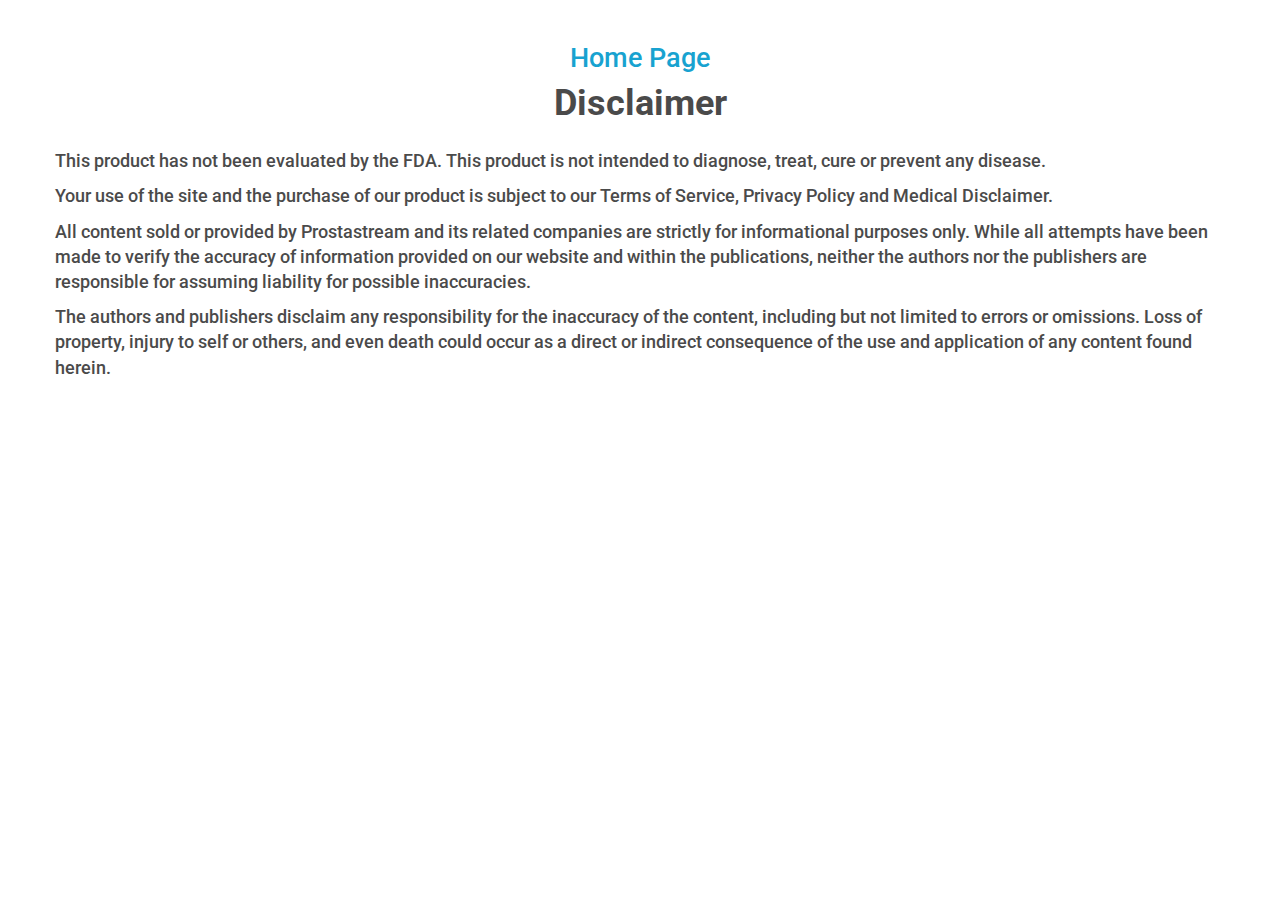
<file: disclaimer/index.html>
<!DOCTYPE html>
<html lang="en">

<!-- Mirrored from getprostastream.net/disclaimer/ by HTTrack Website Copier/3.x [XR&CO'2014], Tue, 02 Mar 2021 19:09:46 GMT -->
<head>
    <meta charset="UTF-8">
    <meta name="viewport" content="width=device-width, initial-scale=1, maximum-scale=1, user-scalable=no" />
    <title>Prostastream - Disclaimer</title>
    <!-- фавікон -->
    <link rel="shortcut icon" type="image/png" href="../img/favicon.png"/>
    <meta name="theme-color" content="rgb(56,56,56)"/>
</head>
<body>
    <!-- preloader -->
    <style>.preloader{position:fixed;width:100vw;height:100vh;background:#fff;z-index:1000;left:0;top:0;}</style>
    <div class="preloader"></div>

    <main>
        <div class="wrapper">
            <div class="main_link">
                <a href="../index.html"><h4>Home Page</h4></a>
            </div>
            <div class="title">
                <h2>Disclaimer</h2>
            </div>
            <div class="container">
                <p>This product has not been evaluated by the FDA. This product is not intended to diagnose, treat, cure or prevent any disease.</p>
                <p>Your use of the site and the purchase of our product is subject to our Terms of Service, Privacy Policy and Medical Disclaimer.</p>
                <p>All content sold or provided by Prostastream and its related companies are strictly for informational purposes only. While all attempts have been made to verify the accuracy of information provided on our website and within the publications, neither the authors nor the publishers are responsible for assuming liability for possible inaccuracies.</p>
                <p>The authors and publishers disclaim any responsibility for the inaccuracy of the content, including but not limited to errors or omissions. Loss of property, injury to self or others, and even death could occur as a direct or indirect consequence of the use and application of any content found herein.</p>
            </div>
        </div> 
    </main>

    <link rel="stylesheet" href="../css/style.css">
    <link rel="stylesheet" href="../css/style-custom.css">

    <style>
        main{
            margin: 40px 0;
        }
        .main_link {
            text-align: center;
        }
        .main_link a {
            color: var(--info-color-dark);
        }
        .title {
            text-align: center;
            font-weight: bold;
            margin-bottom: 20px;
        }
        .container > *:not(:last-child) {
            margin-bottom: 10px;
        }
        .container > strong {
            margin-top: 20px;
            display: block;
            margin-bottom: 0px !important;
        }
    </style>

    <!-- стилі розбиті на файли по блокам -->
    <script src="../js/jquery-3.1.1.min.js"></script>
    <script src="../js/script.js"></script>
</body>

<!-- Mirrored from getprostastream.net/disclaimer/ by HTTrack Website Copier/3.x [XR&CO'2014], Tue, 02 Mar 2021 19:09:46 GMT -->
</html>
</file>
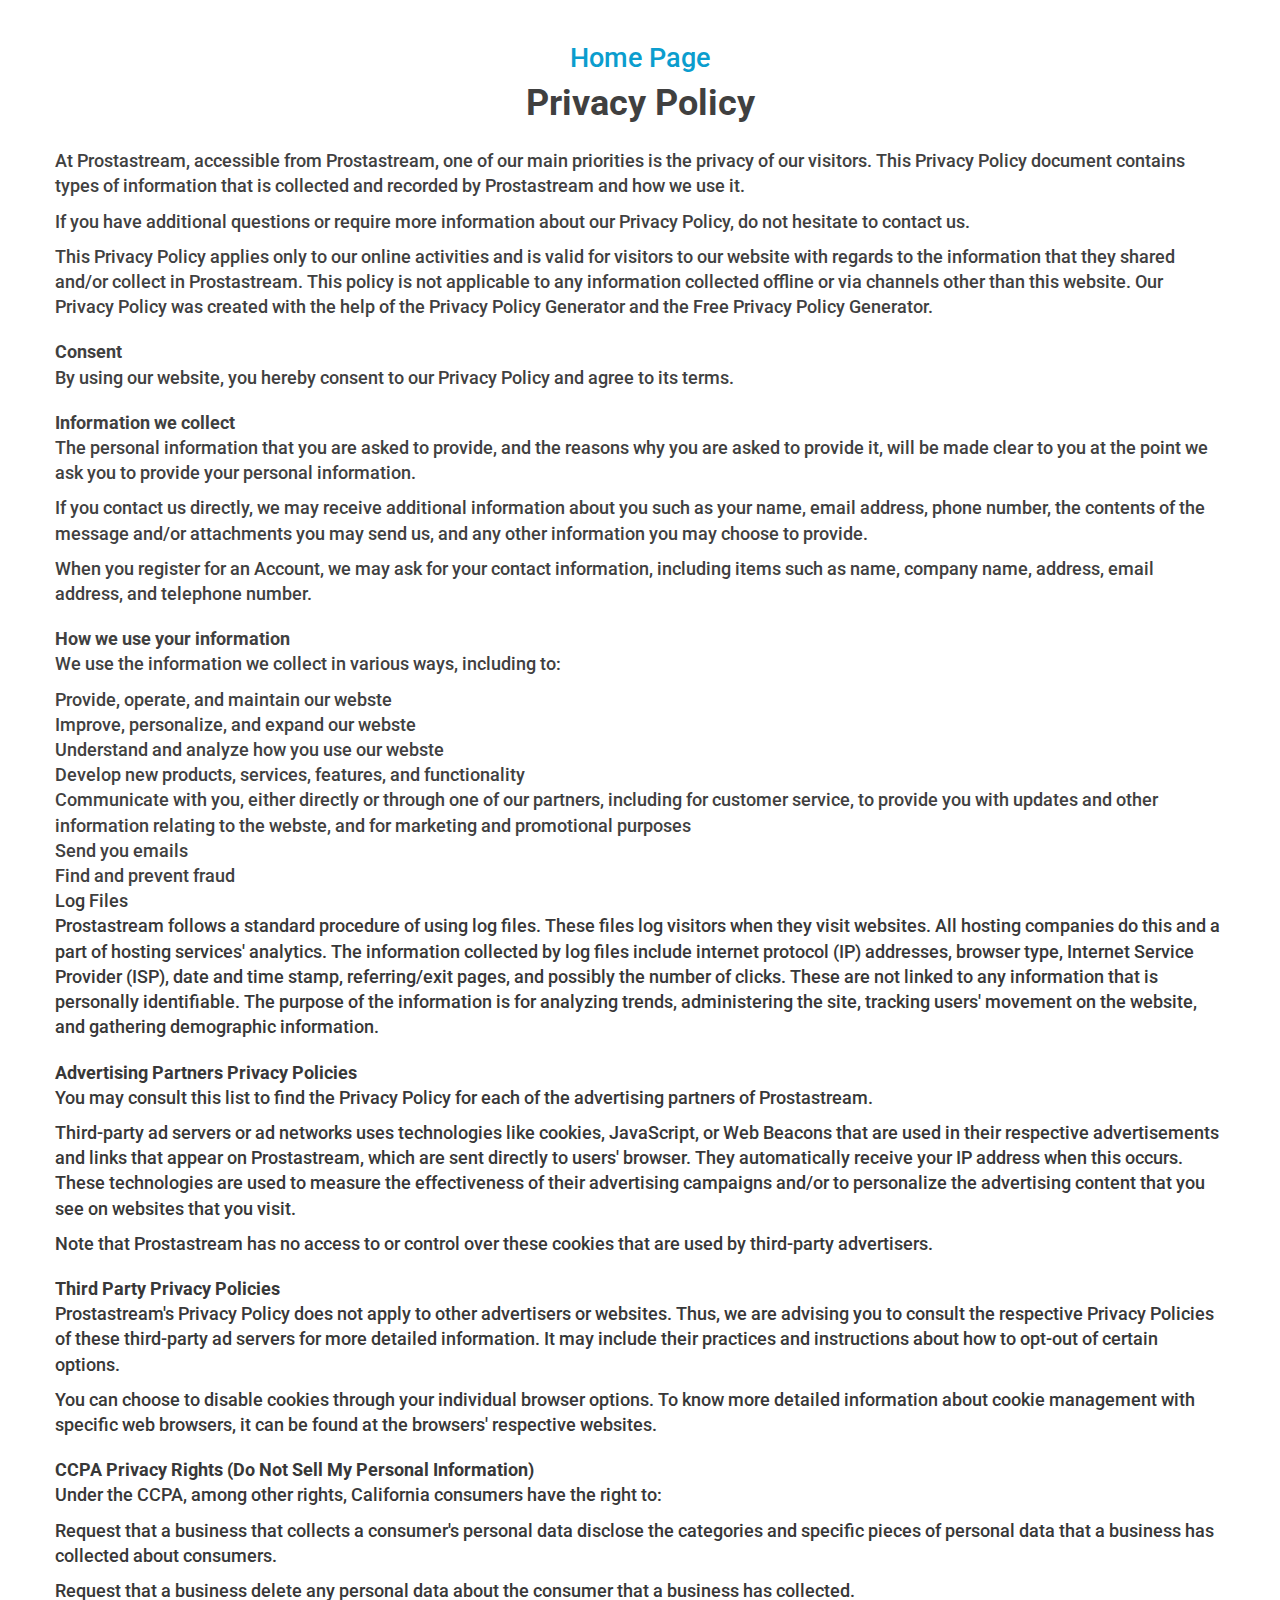
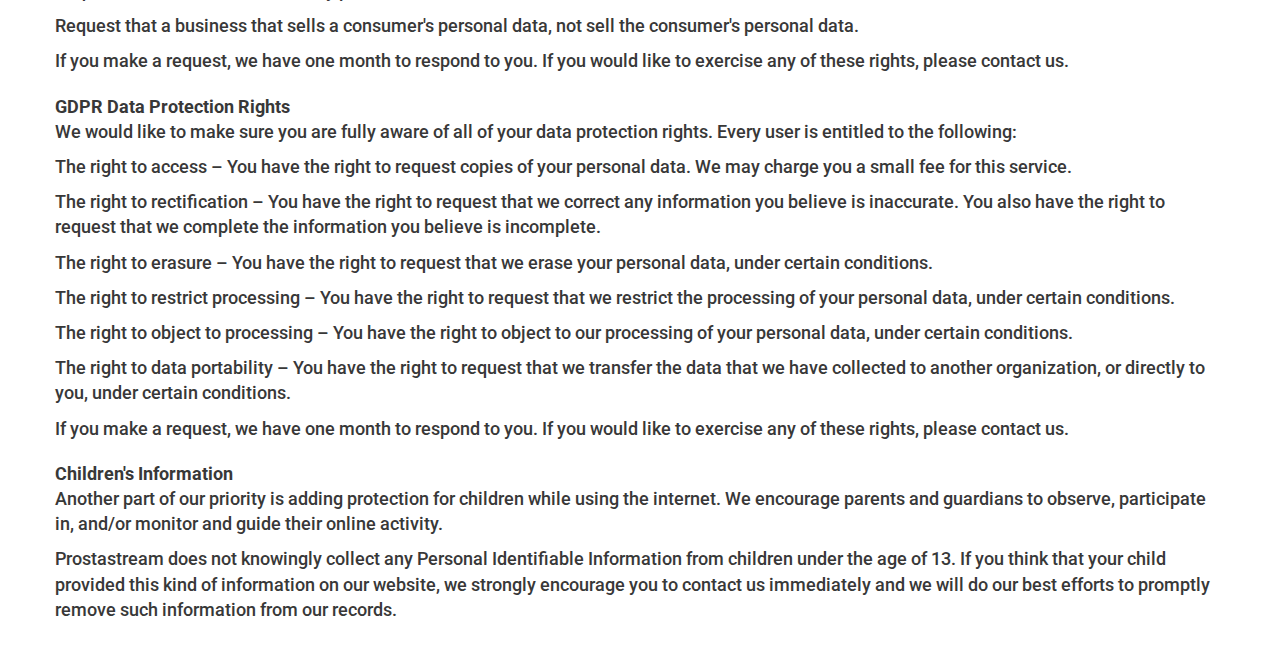
<file: privacy-policy/index.html>
<!DOCTYPE html>
<html lang="en">

<!-- Mirrored from getprostastream.net/privacy-policy/ by HTTrack Website Copier/3.x [XR&CO'2014], Tue, 02 Mar 2021 19:09:46 GMT -->
<head>
    <meta charset="UTF-8">
    <meta name="viewport" content="width=device-width, initial-scale=1, maximum-scale=1, user-scalable=no" />
    <title>Prostastream - Privacy Policy</title>
    <!-- фавікон -->
    <link rel="shortcut icon" type="image/png" href="../img/favicon.png"/>
    <meta name="theme-color" content="rgb(56,56,56)"/>
</head>
<body>
    <!-- preloader -->
    <style>.preloader{position:fixed;width:100vw;height:100vh;background:#fff;z-index:1000;left:0;top:0;}</style>
    <div class="preloader"></div>

    <main>
        <div class="wrapper">
            <div class="main_link">
                <a href="../index.html"><h4>Home Page</h4></a>
            </div>
            <div class="title">
                <h2>Privacy Policy</h2>
            </div>
            <div class="container">
                <p>At Prostastream, accessible from Prostastream, one of our main priorities is the privacy of our visitors. This Privacy Policy document contains types of information that is collected and recorded by Prostastream and how we use it.</p>
                <p>If you have additional questions or require more information about our Privacy Policy, do not hesitate to contact us.</p>
                <p>This Privacy Policy applies only to our online activities and is valid for visitors to our website with regards to the information that they shared and/or collect in Prostastream. This policy is not applicable to any information collected offline or via channels other than this website. Our Privacy Policy was created with the help of the Privacy Policy Generator and the Free Privacy Policy Generator.</p>
                <strong>Consent</strong>
                <p>By using our website, you hereby consent to our Privacy Policy and agree to its terms.</p>
                <strong>Information we collect</strong>
                <p>The personal information that you are asked to provide, and the reasons why you are asked to provide it, will be made clear to you at the point we ask you to provide your personal information.</p>
                <p>If you contact us directly, we may receive additional information about you such as your name, email address, phone number, the contents of the message and/or attachments you may send us, and any other information you may choose to provide.</p>
                <p>When you register for an Account, we may ask for your contact information, including items such as name, company name, address, email address, and telephone number.</p>
                <strong>How we use your information</strong>
                <p>We use the information we collect in various ways, including to:</p>
                <ul>
                    <li>Provide, operate, and maintain our webste</li>
                    <li>Improve, personalize, and expand our webste</li>
                    <li>Understand and analyze how you use our webste</li>
                    <li>Develop new products, services, features, and functionality</li>
                    <li>Communicate with you, either directly or through one of our partners, including for customer service, to provide you with updates and other information relating to the webste, and for marketing and promotional purposes</li>
                    <li>Send you emails</li>
                    <li>Find and prevent fraud</li>
                    <li>Log Files</li>
                    <li>Prostastream follows a standard procedure of using log files. These files log visitors when they visit websites. All hosting companies do this and a part of hosting services' analytics. The information collected by log files include internet protocol (IP) addresses, browser type, Internet Service Provider (ISP), date and time stamp, referring/exit pages, and possibly the number of clicks. These are not linked to any information that is personally identifiable. The purpose of the information is for analyzing trends, administering the site, tracking users' movement on the website, and gathering demographic information.</li>
                </ul>
                <strong>Advertising Partners Privacy Policies</strong>
                <p>You may consult this list to find the Privacy Policy for each of the advertising partners of Prostastream.</p>
                <p>Third-party ad servers or ad networks uses technologies like cookies, JavaScript, or Web Beacons that are used in their respective advertisements and links that appear on Prostastream, which are sent directly to users' browser. They automatically receive your IP address when this occurs. These technologies are used to measure the effectiveness of their advertising campaigns and/or to personalize the advertising content that you see on websites that you visit.</p>
                <p>Note that Prostastream has no access to or control over these cookies that are used by third-party advertisers.</p>
                <strong>Third Party Privacy Policies</strong>
                <p>Prostastream's Privacy Policy does not apply to other advertisers or websites. Thus, we are advising you to consult the respective Privacy Policies of these third-party ad servers for more detailed information. It may include their practices and instructions about how to opt-out of certain options.</p>
                <p>You can choose to disable cookies through your individual browser options. To know more detailed information about cookie management with specific web browsers, it can be found at the browsers' respective websites.</p>
                <strong>CCPA Privacy Rights (Do Not Sell My Personal Information)</strong>
                <p>Under the CCPA, among other rights, California consumers have the right to:</p>
                <p>Request that a business that collects a consumer's personal data disclose the categories and specific pieces of personal data that a business has collected about consumers.</p>
                <p>Request that a business delete any personal data about the consumer that a business has collected.</p>
                <p>Request that a business that sells a consumer's personal data, not sell the consumer's personal data.</p>
                <p>If you make a request, we have one month to respond to you. If you would like to exercise any of these rights, please contact us.</p>
                <strong>GDPR Data Protection Rights</strong>
                <p>We would like to make sure you are fully aware of all of your data protection rights. Every user is entitled to the following:</p>
                <p>The right to access – You have the right to request copies of your personal data. We may charge you a small fee for this service.</p>
                <p>The right to rectification – You have the right to request that we correct any information you believe is inaccurate. You also have the right to request that we complete the information you believe is incomplete.</p>
                <p>The right to erasure – You have the right to request that we erase your personal data, under certain conditions.</p>
                <p>The right to restrict processing – You have the right to request that we restrict the processing of your personal data, under certain conditions.</p>
                <p>The right to object to processing – You have the right to object to our processing of your personal data, under certain conditions.</p>
                <p>The right to data portability – You have the right to request that we transfer the data that we have collected to another organization, or directly to you, under certain conditions.</p>
                <p>If you make a request, we have one month to respond to you. If you would like to exercise any of these rights, please contact us.</p>
                <strong>Children's Information</strong>
                <p>Another part of our priority is adding protection for children while using the internet. We encourage parents and guardians to observe, participate in, and/or monitor and guide their online activity.</p>
                <p>Prostastream does not knowingly collect any Personal Identifiable Information from children under the age of 13. If you think that your child provided this kind of information on our website, we strongly encourage you to contact us immediately and we will do our best efforts to promptly remove such information from our records.</p>
            </div>
        </div> 
    </main>

    <link rel="stylesheet" href="../css/style.css">
    <link rel="stylesheet" href="../css/style-custom.css">

    <style>
        main{
            margin: 40px 0;
        }
        .main_link {
            text-align: center;
        }
        .main_link a {
            color: var(--info-color-dark);
        }
        .title {
            text-align: center;
            font-weight: bold;
            margin-bottom: 20px;
        }
        .container > *:not(:last-child) {
            margin-bottom: 10px;
        }
        .container > strong {
            margin-top: 20px;
            display: block;
            margin-bottom: 0px !important;
        }
    </style>

    <!-- стилі розбиті на файли по блокам -->
    <script src="../js/jquery-3.1.1.min.js"></script>
    <script src="../js/script.js"></script>
</body>

<!-- Mirrored from getprostastream.net/privacy-policy/ by HTTrack Website Copier/3.x [XR&CO'2014], Tue, 02 Mar 2021 19:09:46 GMT -->
</html>
</file>
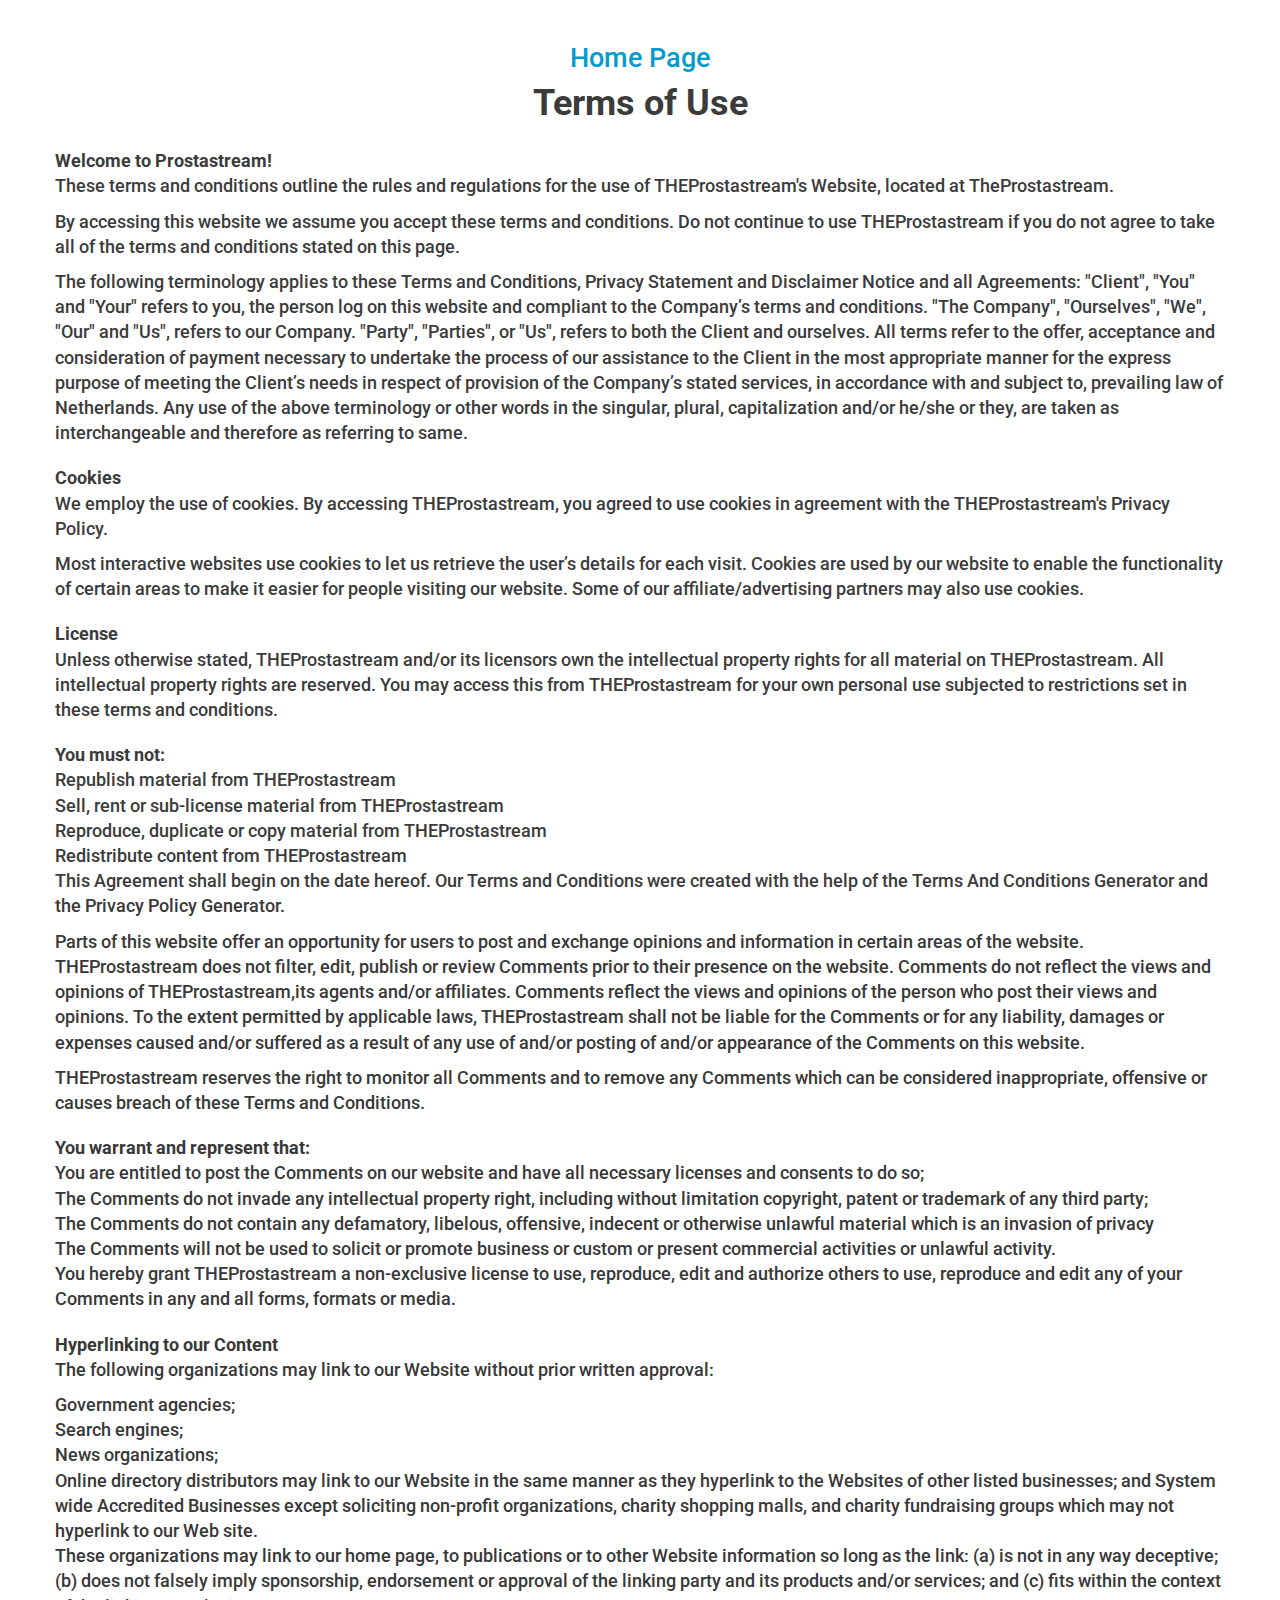
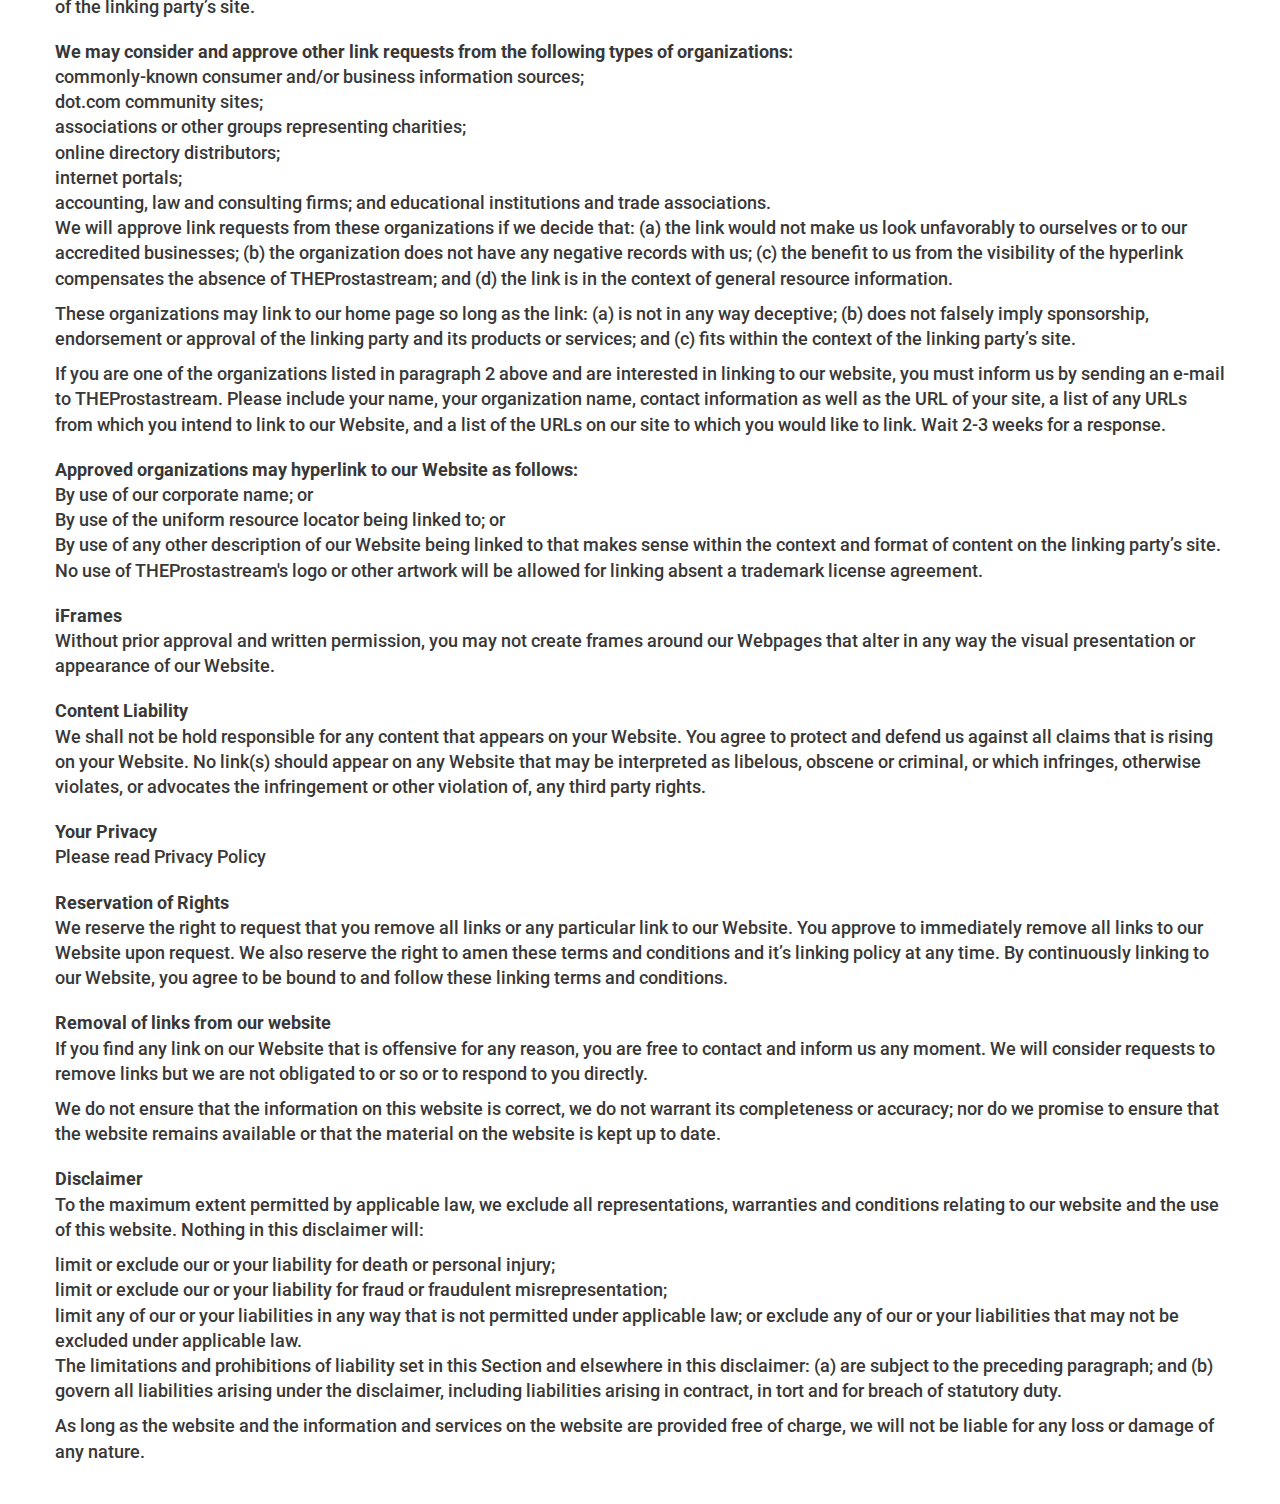
<file: terms-of-use/index.html>
<!DOCTYPE html>
<html lang="en">

<!-- Mirrored from getprostastream.net/terms-of-use/ by HTTrack Website Copier/3.x [XR&CO'2014], Tue, 02 Mar 2021 19:09:46 GMT -->
<head>
    <meta charset="UTF-8">
    <meta name="viewport" content="width=device-width, initial-scale=1, maximum-scale=1, user-scalable=no" />
    <title>Prostastream - Terms of Use</title>
    <!-- фавікон -->
    <link rel="shortcut icon" type="image/png" href="../img/favicon.png"/>
    <meta name="theme-color" content="rgb(56,56,56)"/>
</head>
<body>
    <!-- preloader -->
    <style>.preloader{position:fixed;width:100vw;height:100vh;background:#fff;z-index:1000;left:0;top:0;}</style>
    <div class="preloader"></div>

    <main>
        <div class="wrapper">
            <div class="main_link">
                <a href="../index.html"><h4>Home Page</h4></a>
            </div>
            <div class="title">
                <h2>Terms of Use</h2>
            </div>
            <div class="container">
                <strong>Welcome to Prostastream!</strong>
                <p>These terms and conditions outline the rules and regulations for the use of THEProstastream's Website, located at TheProstastream.</p>
                <p>By accessing this website we assume you accept these terms and conditions. Do not continue to use THEProstastream if you do not agree to take all of the terms and conditions stated on this page.</p>
                <p>The following terminology applies to these Terms and Conditions, Privacy Statement and Disclaimer Notice and all Agreements: "Client", "You" and "Your" refers to you, the person log on this website and compliant to the Company’s terms and conditions. "The Company", "Ourselves", "We", "Our" and "Us", refers to our Company. "Party", "Parties", or "Us", refers to both the Client and ourselves. All terms refer to the offer, acceptance and consideration of payment necessary to undertake the process of our assistance to the Client in the most appropriate manner for the express purpose of meeting the Client’s needs in respect of provision of the Company’s stated services, in accordance with and subject to, prevailing law of Netherlands. Any use of the above terminology or other words in the singular, plural, capitalization and/or he/she or they, are taken as interchangeable and therefore as referring to same.</p>
                <strong>Cookies</strong>
                <p>We employ the use of cookies. By accessing THEProstastream, you agreed to use cookies in agreement with the THEProstastream's Privacy Policy.</p>
                <p>Most interactive websites use cookies to let us retrieve the user’s details for each visit. Cookies are used by our website to enable the functionality of certain areas to make it easier for people visiting our website. Some of our affiliate/advertising partners may also use cookies.</p>
                <strong>License</strong>
                <p>Unless otherwise stated, THEProstastream and/or its licensors own the intellectual property rights for all material on THEProstastream. All intellectual property rights are reserved. You may access this from THEProstastream for your own personal use subjected to restrictions set in these terms and conditions.</p>
                <strong>You must not:</strong>
                <ul>
                    <li>Republish material from THEProstastream</li>
                    <li>Sell, rent or sub-license material from THEProstastream</li>
                    <li>Reproduce, duplicate or copy material from THEProstastream</li>
                    <li>Redistribute content from THEProstastream</li>
                    <li>This Agreement shall begin on the date hereof. Our Terms and Conditions were created with the help of the Terms And Conditions Generator and the Privacy Policy Generator.</li>
                </ul>
                <p>Parts of this website offer an opportunity for users to post and exchange opinions and information in certain areas of the website. THEProstastream does not filter, edit, publish or review Comments prior to their presence on the website. Comments do not reflect the views and opinions of THEProstastream,its agents and/or affiliates. Comments reflect the views and opinions of the person who post their views and opinions. To the extent permitted by applicable laws, THEProstastream shall not be liable for the Comments or for any liability, damages or expenses caused and/or suffered as a result of any use of and/or posting of and/or appearance of the Comments on this website.</p>
                <p>THEProstastream reserves the right to monitor all Comments and to remove any Comments which can be considered inappropriate, offensive or causes breach of these Terms and Conditions.</p>
                <strong>You warrant and represent that:</strong>
                <ul>
                    <li>You are entitled to post the Comments on our website and have all necessary licenses and consents to do so;</li>
                    <li>The Comments do not invade any intellectual property right, including without limitation copyright, patent or trademark of any third party;</li>
                    <li>The Comments do not contain any defamatory, libelous, offensive, indecent or otherwise unlawful material which is an invasion of privacy</li>
                    <li>The Comments will not be used to solicit or promote business or custom or present commercial activities or unlawful activity.</li>
                    <li>You hereby grant THEProstastream a non-exclusive license to use, reproduce, edit and authorize others to use, reproduce and edit any of your Comments in any and all forms, formats or media.</li>
                </ul>
                <strong>Hyperlinking to our Content</strong>
                <p>The following organizations may link to our Website without prior written approval:</p>
                <ul>
                    <li>Government agencies;</li>
                    <li>Search engines;</li>
                    <li>News organizations;</li>
                    <li>Online directory distributors may link to our Website in the same manner as they hyperlink to the Websites of other listed businesses; and System wide Accredited Businesses except soliciting non-profit organizations, charity shopping malls, and charity fundraising groups which may not hyperlink to our Web site.</li>
                    <li>These organizations may link to our home page, to publications or to other Website information so long as the link: (a) is not in any way deceptive; (b) does not falsely imply sponsorship, endorsement or approval of the linking party and its products and/or services; and (c) fits within the context of the linking party’s site.</li>
                </ul>
                <strong>We may consider and approve other link requests from the following types of organizations:</strong>
                <ul>
                    <li>commonly-known consumer and/or business information sources;</li>
                    <li>dot.com community sites;</li>
                    <li>associations or other groups representing charities;</li>
                    <li>online directory distributors;</li>
                    <li>internet portals;</li>
                    <li>accounting, law and consulting firms; and educational institutions and trade associations.</li>
                    <li>We will approve link requests from these organizations if we decide that: (a) the link would not make us look unfavorably to ourselves or to our accredited businesses; (b) the organization does not have any negative records with us; (c) the benefit to us from the visibility of the hyperlink compensates the absence of THEProstastream; and (d) the link is in the context of general resource information.</li>
                </ul>
                <p>These organizations may link to our home page so long as the link: (a) is not in any way deceptive; (b) does not falsely imply sponsorship, endorsement or approval of the linking party and its products or services; and (c) fits within the context of the linking party’s site.</p>
                <p>If you are one of the organizations listed in paragraph 2 above and are interested in linking to our website, you must inform us by sending an e-mail to THEProstastream. Please include your name, your organization name, contact information as well as the URL of your site, a list of any URLs from which you intend to link to our Website, and a list of the URLs on our site to which you would like to link. Wait 2-3 weeks for a response.</p>
                <strong>Approved organizations may hyperlink to our Website as follows:</strong>
                <ul>
                    <li>By use of our corporate name; or</li>
                    <li>By use of the uniform resource locator being linked to; or</li>
                    <li>By use of any other description of our Website being linked to that makes sense within the context and format of content on the linking party’s site.</li>
                    <li>No use of THEProstastream's logo or other artwork will be allowed for linking absent a trademark license agreement.</li>
                </ul>
                <strong>iFrames</strong>
                <p>Without prior approval and written permission, you may not create frames around our Webpages that alter in any way the visual presentation or appearance of our Website.</p>
                <strong>Content Liability</strong>
                <p>We shall not be hold responsible for any content that appears on your Website. You agree to protect and defend us against all claims that is rising on your Website. No link(s) should appear on any Website that may be interpreted as libelous, obscene or criminal, or which infringes, otherwise violates, or advocates the infringement or other violation of, any third party rights.</p>
                <strong>Your Privacy</strong>
                <p>Please read Privacy Policy</p>
                <strong>Reservation of Rights</strong>
                <p>We reserve the right to request that you remove all links or any particular link to our Website. You approve to immediately remove all links to our Website upon request. We also reserve the right to amen these terms and conditions and it’s linking policy at any time. By continuously linking to our Website, you agree to be bound to and follow these linking terms and conditions.</p>
                <strong>Removal of links from our website</strong>
                <p>If you find any link on our Website that is offensive for any reason, you are free to contact and inform us any moment. We will consider requests to remove links but we are not obligated to or so or to respond to you directly.</p>
                <p>We do not ensure that the information on this website is correct, we do not warrant its completeness or accuracy; nor do we promise to ensure that the website remains available or that the material on the website is kept up to date.</p>
                <strong>Disclaimer</strong>
                <p>To the maximum extent permitted by applicable law, we exclude all representations, warranties and conditions relating to our website and the use of this website. Nothing in this disclaimer will:</p>
                <ul>
                    <li>limit or exclude our or your liability for death or personal injury;</li>
                    <li>limit or exclude our or your liability for fraud or fraudulent misrepresentation;</li>
                    <li>limit any of our or your liabilities in any way that is not permitted under applicable law; or exclude any of our or your liabilities that may not be excluded under applicable law.</li>
                    <li>The limitations and prohibitions of liability set in this Section and elsewhere in this disclaimer: (a) are subject to the preceding paragraph; and (b) govern all liabilities arising under the disclaimer, including liabilities arising in contract, in tort and for breach of statutory duty.</li>
                </ul>
                <p>As long as the website and the information and services on the website are provided free of charge, we will not be liable for any loss or damage of any nature.</p>
            </div>
        </div> 
    </main>

    <link rel="stylesheet" href="../css/style.css">
    <link rel="stylesheet" href="../css/style-custom.css">

    <style>
        main{
            margin: 40px 0;
        }
        .main_link {
            text-align: center;
        }
        .main_link a {
            color: var(--info-color-dark);
        }
        .title {
            text-align: center;
            font-weight: bold;
            margin-bottom: 20px;
        }
        .container > *:not(:last-child) {
            margin-bottom: 10px;
        }
        .container > strong {
            margin-top: 20px;
            display: block;
            margin-bottom: 0px !important;
        }
    </style>

    <!-- стилі розбиті на файли по блокам -->
    <script src="../js/jquery-3.1.1.min.js"></script>
    <script src="../js/script.js"></script>
</body>

<!-- Mirrored from getprostastream.net/terms-of-use/ by HTTrack Website Copier/3.x [XR&CO'2014], Tue, 02 Mar 2021 19:09:46 GMT -->
</html>
</file>
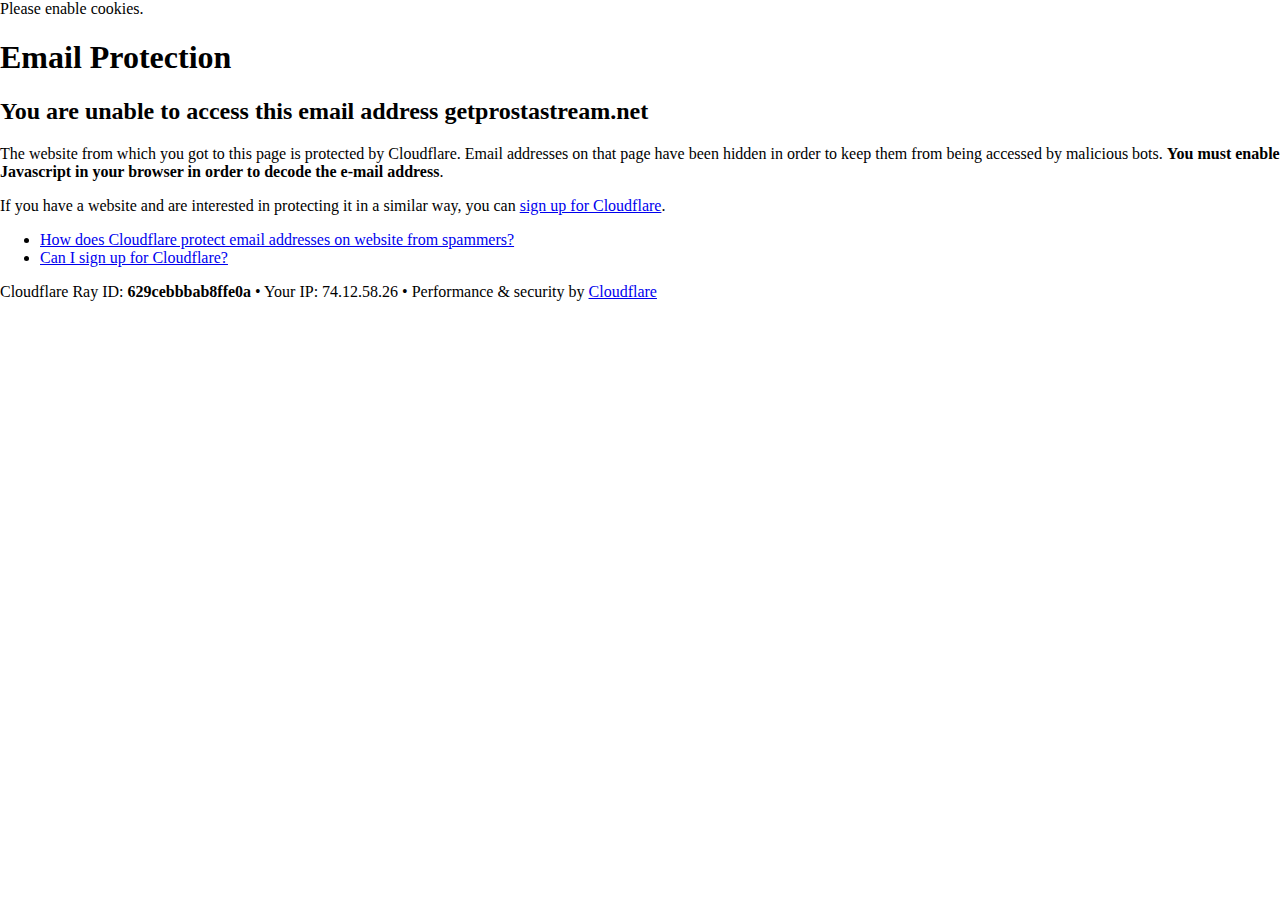
<file: cdn-cgi/l/email-protection.html>
<!DOCTYPE html>
<!--[if lt IE 7]> <html class="no-js ie6 oldie" lang="en-US"> <![endif]-->
<!--[if IE 7]>    <html class="no-js ie7 oldie" lang="en-US"> <![endif]-->
<!--[if IE 8]>    <html class="no-js ie8 oldie" lang="en-US"> <![endif]-->
<!--[if gt IE 8]><!--> <html class="no-js" lang="en-US"> <!--<![endif]-->

<!-- Mirrored from getprostastream.net/cdn-cgi/l/email-protection by HTTrack Website Copier/3.x [XR&CO'2014], Tue, 02 Mar 2021 19:09:46 GMT -->
<!-- Added by HTTrack --><meta http-equiv="content-type" content="text/html;charset=UTF-8" /><!-- /Added by HTTrack -->
<head>
<title>Email Protection | Cloudflare</title>
<meta charset="UTF-8" />
<meta http-equiv="Content-Type" content="text/html; charset=UTF-8" />
<meta http-equiv="X-UA-Compatible" content="IE=Edge,chrome=1" />
<meta name="robots" content="noindex, nofollow" />
<meta name="viewport" content="width=device-width,initial-scale=1" />
<link rel="stylesheet" id="cf_styles-css" href="https://getprostastream.net/cdn-cgi/styles/cf.errors.css" type="text/css" media="screen,projection" />
<!--[if lt IE 9]><link rel="stylesheet" id='cf_styles-ie-css' href="/cdn-cgi/styles/cf.errors.ie.css" type="text/css" media="screen,projection" /><![endif]-->
<style type="text/css">body{margin:0;padding:0}</style>


<!--[if gte IE 10]><!-->
<script>
  if (!navigator.cookieEnabled) {
    window.addEventListener('DOMContentLoaded', function () {
      var cookieEl = document.getElementById('cookie-alert');
      cookieEl.style.display = 'block';
    })
  }
</script>
<!--<![endif]-->


</head>
<body>
  <div id="cf-wrapper">
    <div class="cf-alert cf-alert-error cf-cookie-error" id="cookie-alert" data-translate="enable_cookies">Please enable cookies.</div>
    <div id="cf-error-details" class="cf-error-details-wrapper">
      <div class="cf-wrapper cf-header cf-error-overview">
        <h1 data-translate="block_headline">Email Protection</h1>
        <h2 class="cf-subheadline"><span data-translate="unable_to_access">You are unable to access this email address</span> getprostastream.net</h2>
      </div><!-- /.header -->

      <div class="cf-section cf-wrapper">
        <div class="cf-columns two">
          <div class="cf-column">
            <p>The website from which you got to this page is protected by Cloudflare. Email addresses on that page have been hidden in order to keep them from being accessed by malicious bots. <strong>You must enable Javascript in your browser in order to decode the e-mail address</strong>.</p>
            <p>If you have a website and are interested in protecting it in a similar way, you can <a rel="noopener noreferrer" href="https://www.cloudflare.com/sign-up?utm_source=email_protection">sign up for Cloudflare</a>.</p>
          </div>

          <div class="cf-column">
            <div class="grid_4">
              <div class="rail">
                  <div class="panel">
                      <ul class="nobullets">
                        <li><a rel="noopener noreferrer" class="modal-link-faq" href="https://support.cloudflare.com/hc/en-us/articles/200170016-What-is-Email-Address-Obfuscation-">How does Cloudflare protect email addresses on website from spammers?</a></li>
                        <li><a rel="noopener noreferrer" class="modal-link-faq" href="https://support.cloudflare.com/hc/en-us/categories/200275218-Getting-Started">Can I sign up for Cloudflare?</a></li>
                    </ul>
                </div>
              </div>
            </div>
          </div>
        </div>
      </div><!-- /.section -->

      <div class="cf-error-footer cf-wrapper w-240 lg:w-full py-10 sm:py-4 sm:px-8 mx-auto text-center sm:text-left border-solid border-0 border-t border-gray-300">
  <p class="text-13">
    <span class="cf-footer-item sm:block sm:mb-1">Cloudflare Ray ID: <strong class="font-semibold">629cebbbab8ffe0a</strong></span>
    <span class="cf-footer-separator sm:hidden">&bull;</span>
    <span class="cf-footer-item sm:block sm:mb-1"><span>Your IP</span>: 74.12.58.26</span>
    <span class="cf-footer-separator sm:hidden">&bull;</span>
    <span class="cf-footer-item sm:block sm:mb-1"><span>Performance &amp; security by</span> <a rel="noopener noreferrer" href="https://www.cloudflare.com/5xx-error-landing" id="brand_link" target="_blank">Cloudflare</a></span>
    
  </p>
</div><!-- /.error-footer -->


    </div><!-- /#cf-error-details -->
  </div><!-- /#cf-wrapper -->

  <script type="text/javascript">
  window._cf_translation = {};
  
  
</script>

</body>

<!-- Mirrored from getprostastream.net/cdn-cgi/l/email-protection by HTTrack Website Copier/3.x [XR&CO'2014], Tue, 02 Mar 2021 19:09:46 GMT -->
</html>
</file>
<file: css/style.css>
/* font */
@import url('https://fonts.googleapis.com/css?family=Roboto:300,300i,400,700');
/*@import url('https://fonts.googleapis.com/css?family=Raleway:300,300i,400,500,700&display=swap');*/
/* fontawersome */
/* @import url('https://use.fontawesome.com/releases/v5.6.3/css/all.css'); */
@import url('fontawersome.css');

/* css reset */
html,body,div,span,applet,object,iframe,h1,h2,h3,h4,h5,h6,p,blockquote,pre,a,abbr,acronym,address,big,cite,code,del,dfn,em,img,ins,kbd,q,s,samp,small,strike,strong,sub,sup,tt,var,b,u,i,center,dl,dt,dd,ol,ul,li,fieldset,form,label,legend,table,caption,tbody,tfoot,thead,tr,th,td,article,aside,canvas,details,embed,figure,figcaption,footer,header,hgroup,menu,nav,output,ruby,section,summary,time,mark,audio,video{margin:0;padding:0;border:0;font-size:100%;font:inherit;vertical-align:baseline}
article,aside,details,figcaption,figure,footer,header,hgroup,menu,nav,section{
    display: block;
}
body{
    line-height: 1;
}
ol,ul{
    list-style: none;
}
blockquote,q{
    quotes: none;
}
blockquote:before,blockquote:after,q:before,q:after{
    content: '';
    content: none;
}
table{
    border-collapse: collapse;
    border-spacing: 0;
}
html,body{
    overflow-x: hidden;
}
*{
    outline: none;
    box-sizing: border-box;
    user-drag: none;
    user-select: none;
    -moz-user-select: none;
    -webkit-user-drag: none;
    -webkit-user-select: none;
    -ms-user-select: none;
}
a{
    text-decoration: none;
}
input,textarea{
    -webkit-user-select: text;
    -khtml-user-select: text;
    -moz-user-select: text;
    -ms-user-select: text;
    user-select: text;
}
textarea {
    resize: none;
}
::selection{
    background: transparent;
}
::-moz-selection{
    background: transparent;
}
::-webkit-scrollbar{
    display: none;
}

/* var */
:root {
    /*theme color*/
    --theme_v_light: #7F1FA9;
    --theme_v: rgb(74, 57, 94);
    --theme_v_sub: rgb(94, 27, 114);
    --theme_orange: rgb(231, 75, 0);
    --theme_orange_light: rgb(251, 95, 0);
    --theme_yellow: #F0A146;
    --theme_yellow_light: rgb(253, 192, 82);
    --theme_green: rgb(66, 185, 159);
    --theme_teal:rgb(0, 154, 151);

    /* color */
    /* Bootstrap Colors */
    --danger-color: #ff4444;
    --danger-color-dark: #cc0000;
    --warning-color: #ffbb33;
    --warning-color-dark: #ff8800;
    --success-color: #00c851;
    --success-color-dark: #007e33;
    --info-color: #33b5e5;
    --info-color-dark: #0099cc;

    /* MDB Colors */
    --default-color: #2bbbad;
    --default-color-dark: #00695c;
    --primary-color: #4285f4;
    --primary-color-dark: #0d47a1;
    --secondary-color: #aa66cc;
    --secondary-color-dar: #9933cc;

    /* Dark Theme */
    --elegant-color: #2e2e2e;
    --elegant-color-dark: #212121;
    --stylish-color: #4b515d;
    --stylish-color-dark: #3e4551;
    --unique-color: #3f729b;
    --unique-color-dark: #1c2331;
    --special-color: #37474f;
    --special-color-dark: #263238;

    /* Primary Palette */
    --darkblue: #142b44;
    --navblue: #1d508d;
    --lpblue: #297cbb;
    --Linkblue: #228ad6;
    --teal: #0fdebd;
    --green: #16c98d;
    --yellow: #feef6d;
    --orange: #ffc83f;
    --red: #fa5e5b;
    --plum: #bf538d;

    /* main text color full name*/
    --black: rgb(0, 0, 0);
    --dark: rgb(21, 21, 21);
    --chrome: rgb(56, 56, 56);
    --gray: rgb(104, 104, 104);
    --silver: rgb(148, 148, 148);
    --light: rgb(192, 192, 192);
    --subwhite: rgb(236, 236, 236);
    --white: rgb(255, 255, 255);

    /* main text color short name */
    --b: rgb(0, 0, 0);
    --d: rgb(21, 21, 21);
    --c: rgb(56, 56, 56);
    --g: rgb(104, 104, 104);
    --s: rgb(148, 148, 148);
    --l: rgb(192, 192, 192);
    --sw: rgb(236, 236, 236);
    --w: rgb(255, 255, 255);

    /* material shadow */
    --shadow_1: 0 2px 5px 0 rgba(0, 0, 0, 0.16), 0 2px 10px 0 rgba(0, 0, 0, 0.12);
    --shadow_2: 0 5px 11px 0 rgba(0, 0, 0, 0.18), 0 4px 15px 0 rgba(0, 0, 0, 0.15);
    --shadow_3: 0 8px 17px 0 rgba(0, 0, 0, 0.2), 0 6px 20px 0 rgba(0, 0, 0, 0.19);
    --shadow_4: 0 12px 15px 0 rgba(0, 0, 0, 0.24), 0 17px 50px 0 rgba(0, 0, 0, 0.19);
    --shadow_5: 0 16px 28px 0 rgba(0, 0, 0, 0.22), 0 25px 55px 0 rgba(0, 0, 0, 0.21);
    --shadow_6: 0 27px 24px 0 rgba(0, 0, 0, 0.2), 0 40px 77px 0 rgba(0, 0, 0, 0.22);

    /* weight */
    --bold: 700;
    --normal: 500;
    --thin: 300;
}

/* style & grid */
body {
    /*розмір шрифта*/
    font-size: 18px;
    line-height: 1.4em;
    font-family: "Roboto", sans-serif;
    color: var(--chrome);
    background: var(--white);
    font-weight: var(--normal);
    width: 100vw;
    min-height: 100vh;
    min-height: calc(var(--vh, 1vh) * 100);
}
footer {
    margin-top: auto;
}
button,a,input,textarea,input::placeholder,textarea::placeholder {
    font-weight: var(--normal);
    font-size: 1em;
    line-height: 1.4em;
    color: var(--chrome);
    border: none;
    border-radius: 3px;
    background: none;
    padding: 0;
    font-family: "Roboto", sans-serif;
    cursor: pointer;
    -webkit-transition: all 0.3s ease-in-out;
    -o-transition: all 0.3s ease-in-out;
    transition: all 0.3s ease-in-out;
}
input,textarea {
    border: 1px solid var(--silver);
    padding: 5px 10px;
}
input:focus,textarea:focus {
    border: 1px solid var(--chrome);
}
input::placeholder,textarea::placeholder {
    color: var(--silver);
}
button,a.button {
    border: 0;
    height: 30px;
    display: inline-flex;
    justify-content: center;
    align-items: center;
    padding: 0 20px;
    box-shadow: var(--shadow_1);
}
button:hover,a.button:hover {
    box-shadow: var(--shadow_2);
}
button > *,a.button > * {
    display: flex;
    justify-content: center;
    align-items: center;
}
i {
    font-style: italic;
    font-weight: var(--thin);
}
strong {
    font-weight: var(--bold);
}
.wrapper {
    display: block;
    margin: 0 auto;
    
}

/* topology */
h1 {
    font-size: 2.5em;
    line-height: 1.4em;
}
h2 {
    font-size: 2em;
    line-height: 1.4em;
}
h3 {
    font-size: 1.75em;
    line-height: 1.4em;
}
h4 {
    font-size: 1.5em;
    line-height: 1.4em;
}
h5 {
    font-size: 1.25em;
    line-height: 1.4em;
}
h6 {
    font-size: 1em;
    line-height: 1.4em;
}

/* xs */
@media screen and (min-width: 320px) {
    .xs-5 {
        width: 5%;
    }
    .xs-10 {
        width: 10%;
    }
    .xs-15 {
        width: 15%;
    }
    .xs-20 {
        width: 20%;
    }
    .xs-25 {
        width: 25%;
    }
    .xs-30 {
        width: 30%;
    }
    .xs-33 {
        width: calc(100% / 3);
    }
    .xs-35 {
        width: 35%;
    }
    .xs-40 {
        width: 40%;
    }
    .xs-45 {
        width: 45%;
    }
    .xs-50 {
        width: 50%;
    }
    .xs-55 {
        width: 55%;
    }
    .xs-60 {
        width: 60%;
    }
    .xs-65 {
        width: 65%;
    }
    .xs-66 {
        width: calc((100% / 3) * 2);
    }
    .xs-70 {
        width: 70%;
    }
    .xs-75 {
        width: 75%;
    }
    .xs-80 {
        width: 80%;
    }
    .xs-85 {
        width: 85%;
    }
    .xs-90 {
        width: 90%;
    }
    .xs-95 {
        width: 95%;
    }
    .xs-100 {
        width: 100%;
    }
    .xs-fec {
        display: flex;
        justify-content: flex-end;
        align-items: center;
    }
    .xs-fsc {
        display: flex;
        justify-content: flex-start;
        align-items: center;
    }
    .xs-fcc {
        display: flex;
        justify-content: center;
        align-items: center;
    }
    .xs-fbc {
        display: flex;
        justify-content: space-between;
        align-items: center;
    }
    .xs-fac {
        display: flex;
        justify-content: space-around;
        align-items: center;
    }
    .xs-fvc {
        display: flex;
        justify-content: space-evenly;
        align-items: center;
    }
    .xs-fee {
        display: flex;
        justify-content: flex-end;
        align-items: flex-end;
    }
    .xs-fse {
        display: flex;
        justify-content: flex-start;
        align-items: flex-end;
    }
    .xs-fce {
        display: flex;
        justify-content: center;
        align-items: flex-end;
    }
    .xs-fbe {
        display: flex;
        justify-content: space-between;
        align-items: flex-end;
    }
    .xs-fae {
        display: flex;
        justify-content: space-around;
        align-items: flex-end;
    }
    .xs-fve {
        display: flex;
        justify-content: space-evenly;
        align-items: flex-end;
    }
    .xs-fes {
        display: flex;
        justify-content: flex-end;
        align-items: flex-start;
    }
    .xs-fss {
        display: flex;
        justify-content: flex-start;
        align-items: flex-start;
    }
    .xs-fcs {
        display: flex;
        justify-content: center;
        align-items: flex-start;
    }
    .xs-fbs {
        display: flex;
        justify-content: space-between;
        align-items: flex-start;
    }
    .xs-fas {
        display: flex;
        justify-content: space-around;
        align-items: flex-start;
    }
    .xs-fvs {
        display: flex;
        justify-content: space-evenly;
        align-items: flex-start;
    }
    .xs-fet {
        display: flex;
        justify-content: flex-end;
        align-items: stretch;
    }
    .xs-fst {
        display: flex;
        justify-content: flex-start;
        align-items: stretch;
    }
    .xs-fct {
        display: flex;
        justify-content: center;
        align-items: stretch;
    }
    .xs-fbt {
        display: flex;
        justify-content: space-between;
        align-items: stretch;
    }
    .xs-fat {
        display: flex;
        justify-content: space-around;
        align-items: stretch;
    }
    .xs-fvt {
        display: flex;
        justify-content: space-evenly;
        align-items: stretch;
    }
    .xs-fw {
        -webkit-flex-wrap: wrap;
        -moz-flex-wrap: wrap;
        -ms-flex-wrap: wrap;
        -o-flex-wrap: wrap;
        flex-wrap: wrap;
    }
    .xs-nw {
        -webkit-flex-wrap: nowrap;
        -moz-flex-wrap: nowrap;
        -ms-flex-wrap: nowrap;
        -o-flex-wrap: nowrap;
        flex-wrap: nowrap;
    }
    .xs-hide {
        display: none;
    }
    .xs-visible {
        display: flex;
    }
}
/* sm */
@media screen and (min-width: 560px) {
    .sm-5 {
        width: 5%;
    }
    .sm-10 {
        width: 10%;
    }
    .sm-15 {
        width: 15%;
    }
    .sm-20 {
        width: 20%;
    }
    .sm-25 {
        width: 25%;
    }
    .sm-30 {
        width: 30%;
    }
    .sm-33 {
        width: calc(100% / 3);
    }
    .sm-35 {
        width: 35%;
    }
    .sm-40 {
        width: 40%;
    }
    .sm-45 {
        width: 45%;
    }
    .sm-50 {
        width: 50%;
    }
    .sm-55 {
        width: 55%;
    }
    .sm-60 {
        width: 60%;
    }
    .sm-65 {
        width: 65%;
    }
    .sm-66 {
        width: calc((100% / 3) * 2);
    }
    .sm-70 {
        width: 70%;
    }
    .sm-75 {
        width: 75%;
    }
    .sm-80 {
        width: 80%;
    }
    .sm-85 {
        width: 85%;
    }
    .sm-90 {
        width: 90%;
    }
    .sm-95 {
        width: 95%;
    }
    .sm-100 {
        width: 100%;
    }
    .sm-fec {
        display: flex;
        justify-content: flex-end;
        align-items: center;
    }
    .sm-fsc {
        display: flex;
        justify-content: flex-start;
        align-items: center;
    }
    .sm-fcc {
        display: flex;
        justify-content: center;
        align-items: center;
    }
    .sm-fbc {
        display: flex;
        justify-content: space-between;
        align-items: center;
    }
    .sm-fac {
        display: flex;
        justify-content: space-around;
        align-items: center;
    }
    .sm-fvc {
        display: flex;
        justify-content: space-evenly;
        align-items: center;
    }
    .sm-fee {
        display: flex;
        justify-content: flex-end;
        align-items: flex-end;
    }
    .sm-fse {
        display: flex;
        justify-content: flex-start;
        align-items: flex-end;
    }
    .sm-fce {
        display: flex;
        justify-content: center;
        align-items: flex-end;
    }
    .sm-fbe {
        display: flex;
        justify-content: space-between;
        align-items: flex-end;
    }
    .sm-fae {
        display: flex;
        justify-content: space-around;
        align-items: flex-end;
    }
    .sm-fve {
        display: flex;
        justify-content: space-evenly;
        align-items: flex-end;
    }
    .sm-fes {
        display: flex;
        justify-content: flex-end;
        align-items: flex-start;
    }
    .sm-fss {
        display: flex;
        justify-content: flex-start;
        align-items: flex-start;
    }
    .sm-fcs {
        display: flex;
        justify-content: center;
        align-items: flex-start;
    }
    .sm-fbs {
        display: flex;
        justify-content: space-between;
        align-items: flex-start;
    }
    .sm-fas {
        display: flex;
        justify-content: space-around;
        align-items: flex-start;
    }
    .sm-fvs {
        display: flex;
        justify-content: space-evenly;
        align-items: flex-start;
    }
    .sm-fet {
        display: flex;
        justify-content: flex-end;
        align-items: stretch;
    }
    .sm-fst {
        display: flex;
        justify-content: flex-start;
        align-items: stretch;
    }
    .sm-fct {
        display: flex;
        justify-content: center;
        align-items: stretch;
    }
    .sm-fbt {
        display: flex;
        justify-content: space-between;
        align-items: stretch;
    }
    .sm-fat {
        display: flex;
        justify-content: space-around;
        align-items: stretch;
    }
    .sm-fvt {
        display: flex;
        justify-content: space-evenly;
        align-items: stretch;
    }
    .sm-fw {
        -webkit-flex-wrap: wrap;
        -moz-flex-wrap: wrap;
        -ms-flex-wrap: wrap;
        -o-flex-wrap: wrap;
        flex-wrap: wrap;
    }
    .sm-nw {
        -webkit-flex-wrap: nowrap;
        -moz-flex-wrap: nowrap;
        -ms-flex-wrap: nowrap;
        -o-flex-wrap: nowrap;
        flex-wrap: nowrap;
    }
    .sm-hide {
        display: none;
    }
    .sm-visible {
        display: flex;
    }
}
/* md */
@media screen and (min-width: 768px) {
    .md-5 {
        width: 5%;
    }
    .md-10 {
        width: 10%;
    }
    .md-15 {
        width: 15%;
    }
    .md-20 {
        width: 20%;
    }
    .md-25 {
        width: 25%;
    }
    .md-30 {
        width: 30%;
    }
    .md-33 {
        width: calc(100% / 3);
    }
    .md-35 {
        width: 35%;
    }
    .md-40 {
        width: 40%;
    }
    .md-45 {
        width: 45%;
    }
    .md-50 {
        width: 50%;
    }
    .md-55 {
        width: 55%;
    }
    .md-60 {
        width: 60%;
    }
    .md-65 {
        width: 65%;
    }
    .md-66 {
        width: calc((100% / 3) * 2);
    }
    .md-70 {
        width: 70%;
    }
    .md-75 {
        width: 75%;
    }
    .md-80 {
        width: 80%;
    }
    .md-85 {
        width: 85%;
    }
    .md-90 {
        width: 90%;
    }
    .md-95 {
        width: 95%;
    }
    .md-100 {
        width: 100%;
    }
    .md-fec {
        display: flex;
        justify-content: flex-end;
        align-items: center;
    }
    .md-fsc {
        display: flex;
        justify-content: flex-start;
        align-items: center;
    }
    .md-fcc {
        display: flex;
        justify-content: center;
        align-items: center;
    }
    .md-fbc {
        display: flex;
        justify-content: space-between;
        align-items: center;
    }
    .md-fac {
        display: flex;
        justify-content: space-around;
        align-items: center;
    }
    .md-fvc {
        display: flex;
        justify-content: space-evenly;
        align-items: center;
    }
    .md-fee {
        display: flex;
        justify-content: flex-end;
        align-items: flex-end;
    }
    .md-fse {
        display: flex;
        justify-content: flex-start;
        align-items: flex-end;
    }
    .md-fce {
        display: flex;
        justify-content: center;
        align-items: flex-end;
    }
    .md-fbe {
        display: flex;
        justify-content: space-between;
        align-items: flex-end;
    }
    .md-fae {
        display: flex;
        justify-content: space-around;
        align-items: flex-end;
    }
    .md-fve {
        display: flex;
        justify-content: space-evenly;
        align-items: flex-end;
    }
    .md-fes {
        display: flex;
        justify-content: flex-end;
        align-items: flex-start;
    }
    .md-fss {
        display: flex;
        justify-content: flex-start;
        align-items: flex-start;
    }
    .md-fcs {
        display: flex;
        justify-content: center;
        align-items: flex-start;
    }
    .md-fbs {
        display: flex;
        justify-content: space-between;
        align-items: flex-start;
    }
    .md-fas {
        display: flex;
        justify-content: space-around;
        align-items: flex-start;
    }
    .md-fvs {
        display: flex;
        justify-content: space-evenly;
        align-items: flex-start;
    }
    .md-fet {
        display: flex;
        justify-content: flex-end;
        align-items: stretch;
    }
    .md-fst {
        display: flex;
        justify-content: flex-start;
        align-items: stretch;
    }
    .md-fct {
        display: flex;
        justify-content: center;
        align-items: stretch;
    }
    .md-fbt {
        display: flex;
        justify-content: space-between;
        align-items: stretch;
    }
    .md-fat {
        display: flex;
        justify-content: space-around;
        align-items: stretch;
    }
    .md-fvt {
        display: flex;
        justify-content: space-evenly;
        align-items: stretch;
    }
    .md-fw {
        -webkit-flex-wrap: wrap;
        -moz-flex-wrap: wrap;
        -ms-flex-wrap: wrap;
        -o-flex-wrap: wrap;
        flex-wrap: wrap;
    }
    .md-nw {
        -webkit-flex-wrap: nowrap;
        -moz-flex-wrap: nowrap;
        -ms-flex-wrap: nowrap;
        -o-flex-wrap: nowrap;
        flex-wrap: nowrap;
    }
    .md-hide {
        display: none;
    }
    .md-visible {
        display: flex;
    }
}
/* lg */
@media screen and (min-width: 992px) {
    .lg-5 {
        width: 5%;
    }
    .lg-10 {
        width: 10%;
    }
    .lg-15 {
        width: 15%;
    }
    .lg-20 {
        width: 20%;
    }
    .lg-25 {
        width: 25%;
    }
    .lg-30 {
        width: 30%;
    }
    .lg-33 {
        width: calc(100% / 3);
    }
    .lg-35 {
        width: 35%;
    }
    .lg-40 {
        width: 40%;
    }
    .lg-45 {
        width: 45%;
    }
    .lg-50 {
        width: 50%;
    }
    .lg-55 {
        width: 55%;
    }
    .lg-60 {
        width: 60%;
    }
    .lg-65 {
        width: 65%;
    }
    .lg-66 {
        width: calc((100% / 3) * 2);
    }
    .lg-70 {
        width: 70%;
    }
    .lg-75 {
        width: 75%;
    }
    .lg-80 {
        width: 80%;
    }
    .lg-85 {
        width: 85%;
    }
    .lg-90 {
        width: 90%;
    }
    .lg-95 {
        width: 95%;
    }
    .lg-100 {
        width: 100%;
    }
    .lg-fec {
        display: flex;
        justify-content: flex-end;
        align-items: center;
    }
    .lg-fsc {
        display: flex;
        justify-content: flex-start;
        align-items: center;
    }
    .lg-fcc {
        display: flex;
        justify-content: center;
        align-items: center;
    }
    .lg-fbc {
        display: flex;
        justify-content: space-between;
        align-items: center;
    }
    .lg-fac {
        display: flex;
        justify-content: space-around;
        align-items: center;
    }
    .lg-fvc {
        display: flex;
        justify-content: space-evenly;
        align-items: center;
    }
    .lg-fee {
        display: flex;
        justify-content: flex-end;
        align-items: flex-end;
    }
    .lg-fse {
        display: flex;
        justify-content: flex-start;
        align-items: flex-end;
    }
    .lg-fce {
        display: flex;
        justify-content: center;
        align-items: flex-end;
    }
    .lg-fbe {
        display: flex;
        justify-content: space-between;
        align-items: flex-end;
    }
    .lg-fae {
        display: flex;
        justify-content: space-around;
        align-items: flex-end;
    }
    .lg-fve {
        display: flex;
        justify-content: space-evenly;
        align-items: flex-end;
    }
    .lg-fes {
        display: flex;
        justify-content: flex-end;
        align-items: flex-start;
    }
    .lg-fss {
        display: flex;
        justify-content: flex-start;
        align-items: flex-start;
    }
    .lg-fcs {
        display: flex;
        justify-content: center;
        align-items: flex-start;
    }
    .lg-fbs {
        display: flex;
        justify-content: space-between;
        align-items: flex-start;
    }
    .lg-fas {
        display: flex;
        justify-content: space-around;
        align-items: flex-start;
    }
    .lg-fvs {
        display: flex;
        justify-content: space-evenly;
        align-items: flex-start;
    }
    .lg-fet {
        display: flex;
        justify-content: flex-end;
        align-items: stretch;
    }
    .lg-fst {
        display: flex;
        justify-content: flex-start;
        align-items: stretch;
    }
    .lg-fct {
        display: flex;
        justify-content: center;
        align-items: stretch;
    }
    .lg-fbt {
        display: flex;
        justify-content: space-between;
        align-items: stretch;
    }
    .lg-fat {
        display: flex;
        justify-content: space-around;
        align-items: stretch;
    }
    .lg-fvt {
        display: flex;
        justify-content: space-evenly;
        align-items: stretch;
    }
    .lg-fw {
        -webkit-flex-wrap: wrap;
        -moz-flex-wrap: wrap;
        -ms-flex-wrap: wrap;
        -o-flex-wrap: wrap;
        flex-wrap: wrap;
    }
    .lg-nw {
        -webkit-flex-wrap: nowrap;
        -moz-flex-wrap: nowrap;
        -ms-flex-wrap: nowrap;
        -o-flex-wrap: nowrap;
        flex-wrap: nowrap;
    }
    .lg-hide {
        display: none;
    }
    .lg-visible {
        display: flex;
    }
}
/* xl */
@media screen and (min-width: 1200px) {
    .xl-5 {
        width: 5%;
    }
    .xl-10 {
        width: 10%;
    }
    .xl-15 {
        width: 15%;
    }
    .xl-20 {
        width: 20%;
    }
    .xl-25 {
        width: 25%;
    }
    .xl-30 {
        width: 30%;
    }
    .xl-33 {
        width: calc(100% / 3);
    }
    .xl-35 {
        width: 35%;
    }
    .xl-40 {
        width: 40%;
    }
    .xl-45 {
        width: 45%;
    }
    .xl-50 {
        width: 50%;
    }
    .xl-55 {
        width: 55%;
    }
    .xl-60 {
        width: 60%;
    }
    .xl-65 {
        width: 65%;
    }
    .xl-66 {
        width: calc((100% / 3) * 2);
    }
    .xl-70 {
        width: 70%;
    }
    .xl-75 {
        width: 75%;
    }
    .xl-80 {
        width: 80%;
    }
    .xl-85 {
        width: 85%;
    }
    .xl-90 {
        width: 90%;
    }
    .xl-95 {
        width: 95%;
    }
    .xl-100 {
        width: 100%;
    }
    .xl-fec {
        display: flex;
        justify-content: flex-end;
        align-items: center;
    }
    .xl-fsc {
        display: flex;
        justify-content: flex-start;
        align-items: center;
    }
    .xl-fcc {
        display: flex;
        justify-content: center;
        align-items: center;
    }
    .xl-fbc {
        display: flex;
        justify-content: space-between;
        align-items: center;
    }
    .xl-fac {
        display: flex;
        justify-content: space-around;
        align-items: center;
    }
    .xl-fvc {
        display: flex;
        justify-content: space-evenly;
        align-items: center;
    }
    .xl-fee {
        display: flex;
        justify-content: flex-end;
        align-items: flex-end;
    }
    .xl-fse {
        display: flex;
        justify-content: flex-start;
        align-items: flex-end;
    }
    .xl-fce {
        display: flex;
        justify-content: center;
        align-items: flex-end;
    }
    .xl-fbe {
        display: flex;
        justify-content: space-between;
        align-items: flex-end;
    }
    .xl-fae {
        display: flex;
        justify-content: space-around;
        align-items: flex-end;
    }
    .xl-fve {
        display: flex;
        justify-content: space-evenly;
        align-items: flex-end;
    }
    .xl-fes {
        display: flex;
        justify-content: flex-end;
        align-items: flex-start;
    }
    .xl-fss {
        display: flex;
        justify-content: flex-start;
        align-items: flex-start;
    }
    .xl-fcs {
        display: flex;
        justify-content: center;
        align-items: flex-start;
    }
    .xl-fbs {
        display: flex;
        justify-content: space-between;
        align-items: flex-start;
    }
    .xl-fas {
        display: flex;
        justify-content: space-around;
        align-items: flex-start;
    }
    .xl-fvs {
        display: flex;
        justify-content: space-evenly;
        align-items: flex-start;
    }
    .xl-fet {
        display: flex;
        justify-content: flex-end;
        align-items: stretch;
    }
    .xl-fst {
        display: flex;
        justify-content: flex-start;
        align-items: stretch;
    }
    .xl-fct {
        display: flex;
        justify-content: center;
        align-items: stretch;
    }
    .xl-fbt {
        display: flex;
        justify-content: space-between;
        align-items: stretch;
    }
    .xl-fat {
        display: flex;
        justify-content: space-around;
        align-items: stretch;
    }
    .xl-fvt {
        display: flex;
        justify-content: space-evenly;
        align-items: stretch;
    }
    .xl-fw {
        -webkit-flex-wrap: wrap;
        -moz-flex-wrap: wrap;
        -ms-flex-wrap: wrap;
        -o-flex-wrap: wrap;
        flex-wrap: wrap;
    }
    .xl-nw {
        -webkit-flex-wrap: nowrap;
        -moz-flex-wrap: nowrap;
        -ms-flex-wrap: nowrap;
        -o-flex-wrap: nowrap;
        flex-wrap: nowrap;
    }
    .xl-hide {
        display: none;
    }
    .xl-visible {
        display: flex;
    }
}
/* xl */
@media screen and (min-width: 1200px) {
    .wrapper {
        max-width: 1170px;
        width: calc(100% - 20px);
    }
}
/* lg */
@media screen and (min-width: 992px) and (max-width: 1199px) {
    .wrapper {
        max-width: 970px;
        width: calc(100% - 20px);
    }
}
/* md */
@media screen and (min-width: 768px) and (max-width: 991px) {
    .wrapper {
        max-width: calc(100% - 20px);
        width: calc(100% - 20px);
    }
}
/* sm */
@media screen and (min-width: 560px) and (max-width: 767px) {
    .wrapper {
        max-width: calc(100% - 20px);
        width: calc(100% - 20px);
    }
}
/* xs */
@media screen and (max-width: 559px) {
    .wrapper {
        max-width: calc(100% - 20px);
        width: calc(100% - 20px);
    }
}
/* font icon */
i.fa,i.fab,i.fal,i.far,i.fas {
    display: inline-block;
    font-size: 1.2em;
}
</file>
<file: css/style-custom.css>
/* styles write here */
main{
	position: relative;
}
/* default media */
/* xl */
@media screen and (min-width: 1200px) {}
/* lg */
@media screen and (min-width: 992px) and (max-width: 1199px) {}
/* md */
@media screen and (min-width: 768px) and (max-width: 991px) {}
/* sm */
@media screen and (min-width: 560px) and (max-width: 767px) {}
/* xs */
@media screen and (max-width: 559px) {}
</file>
